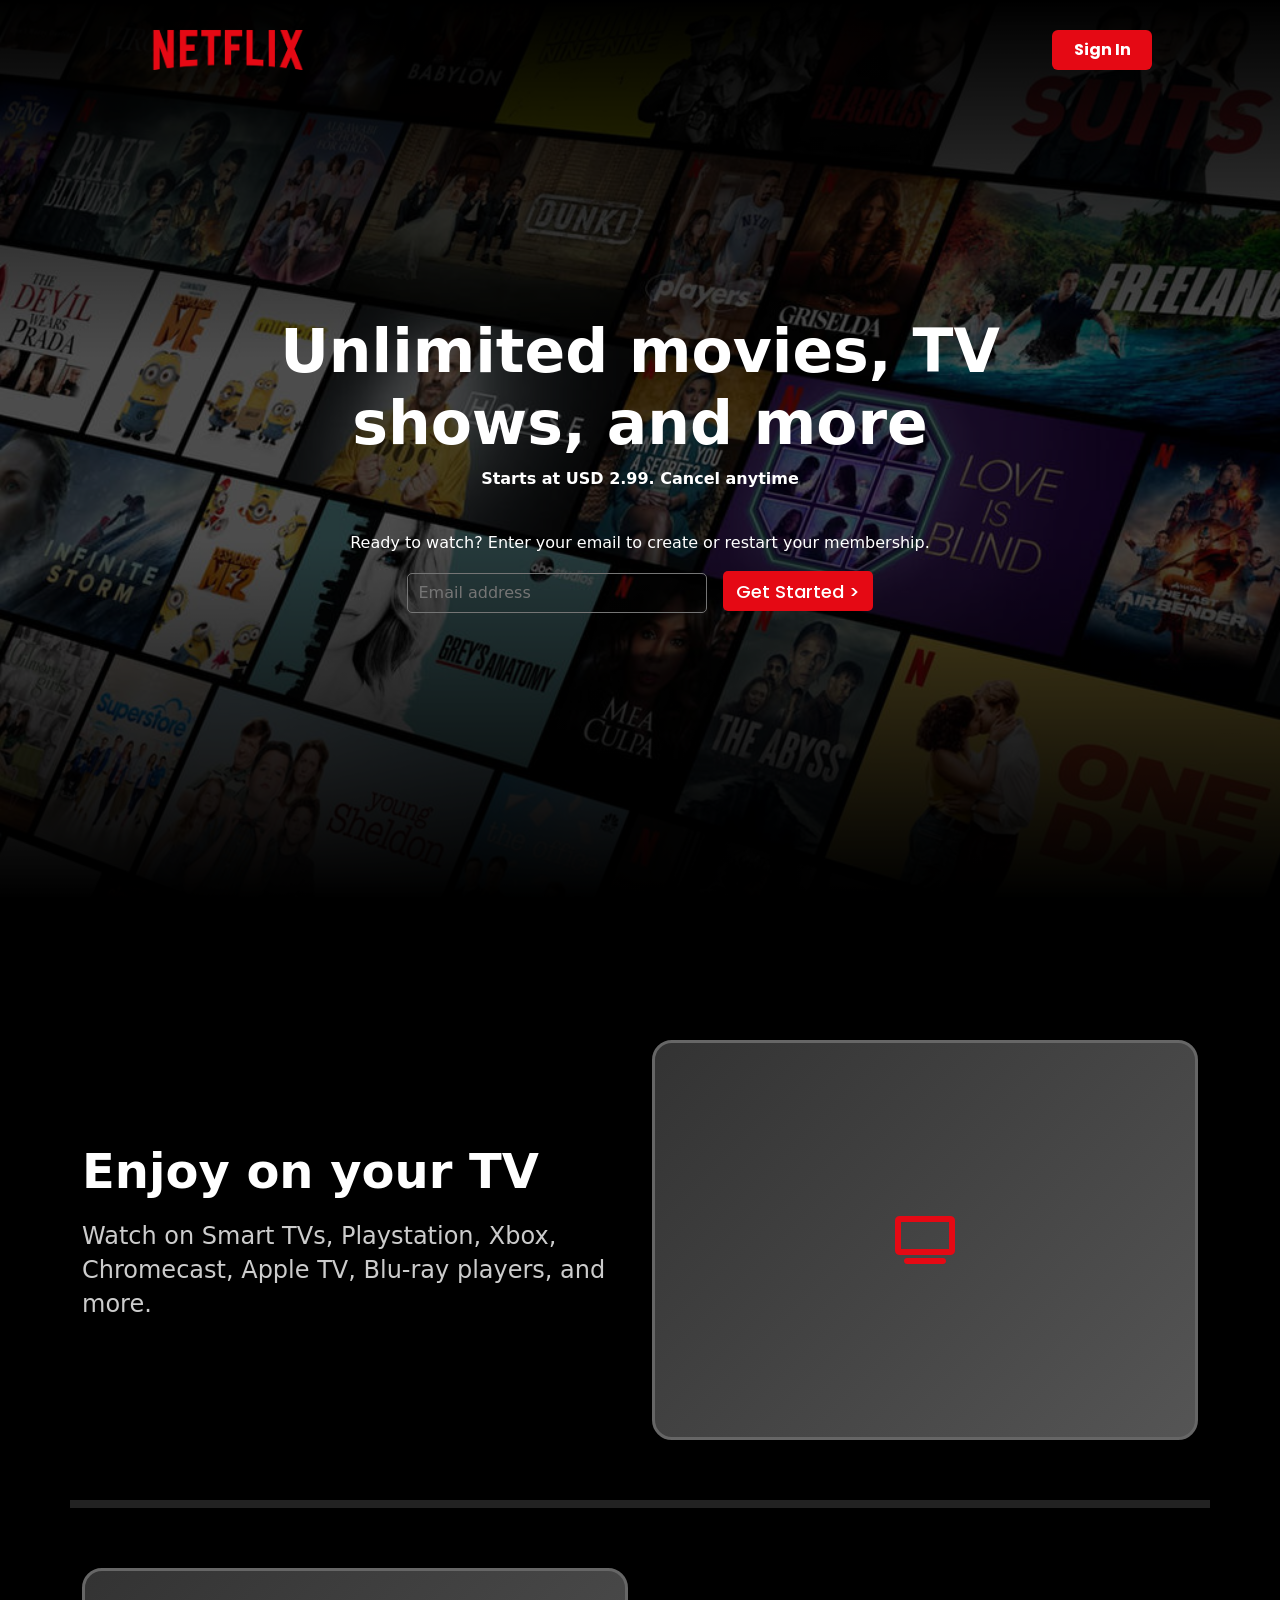
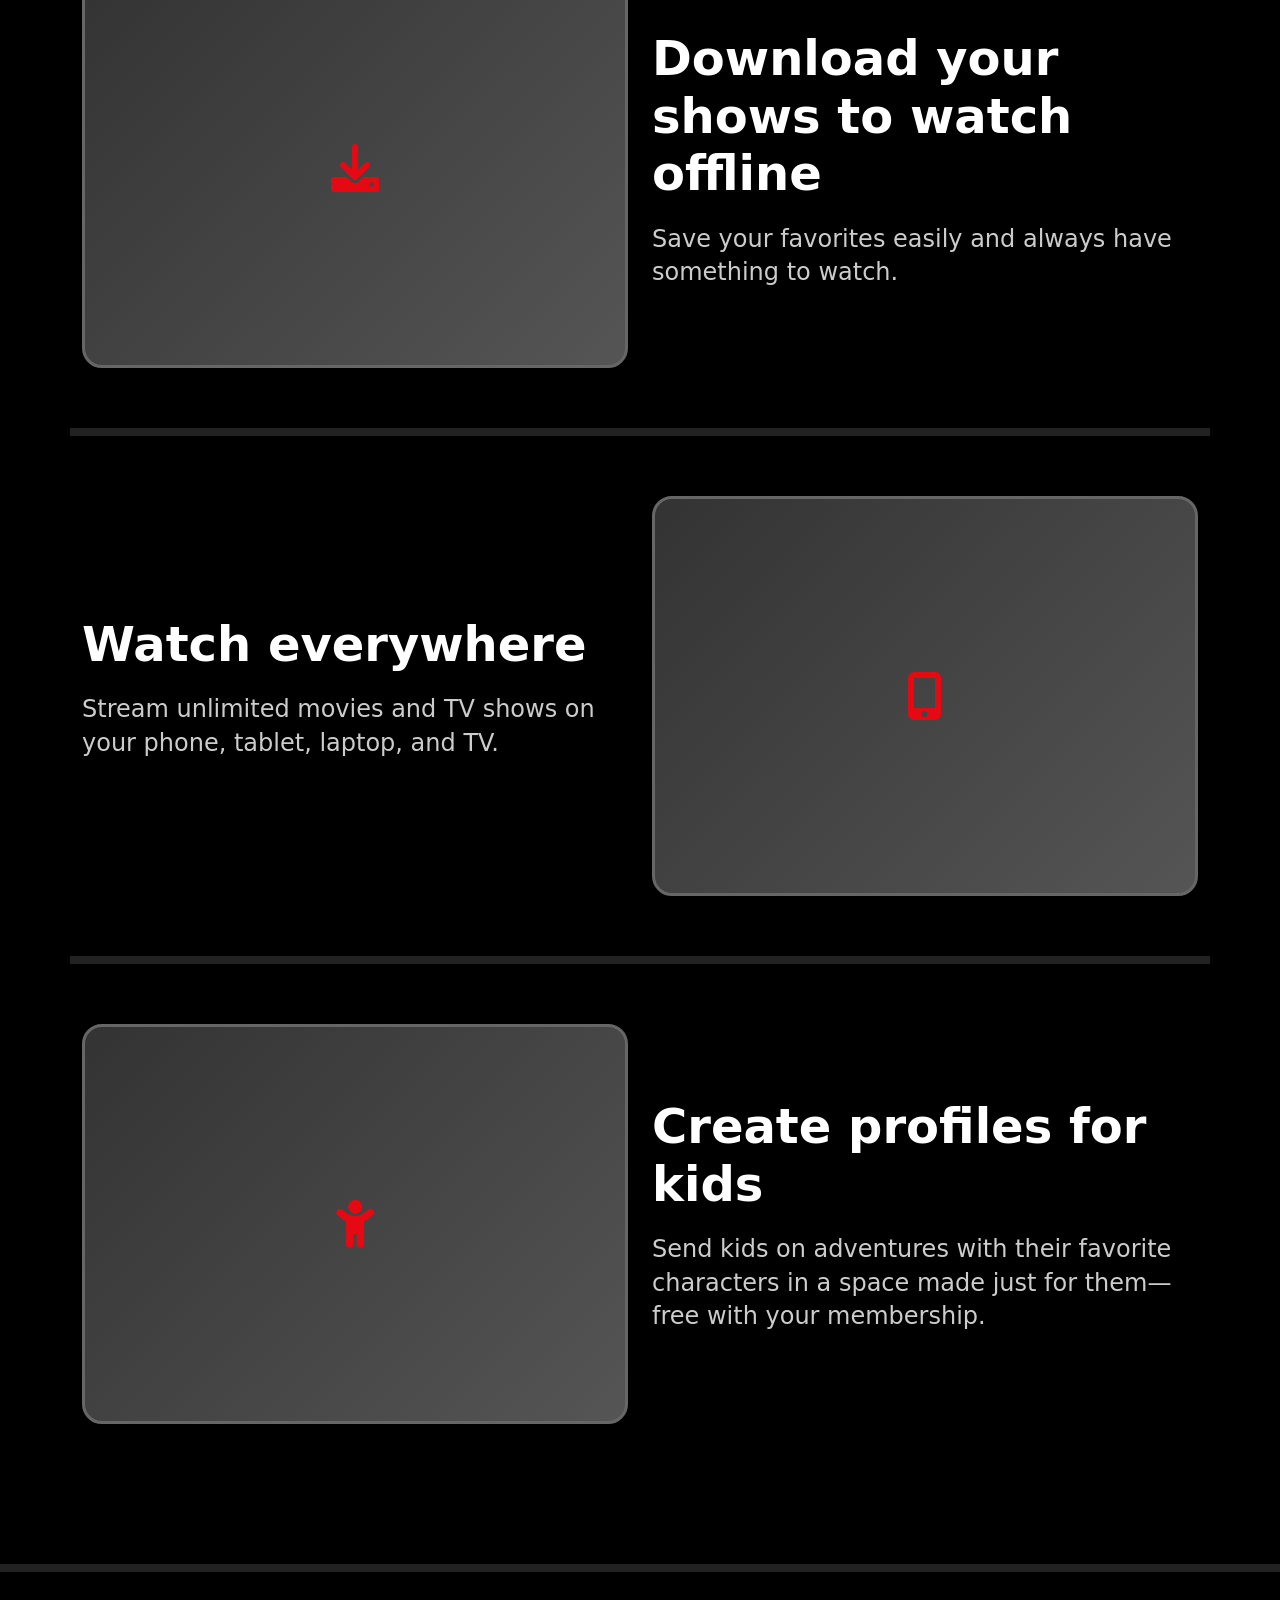
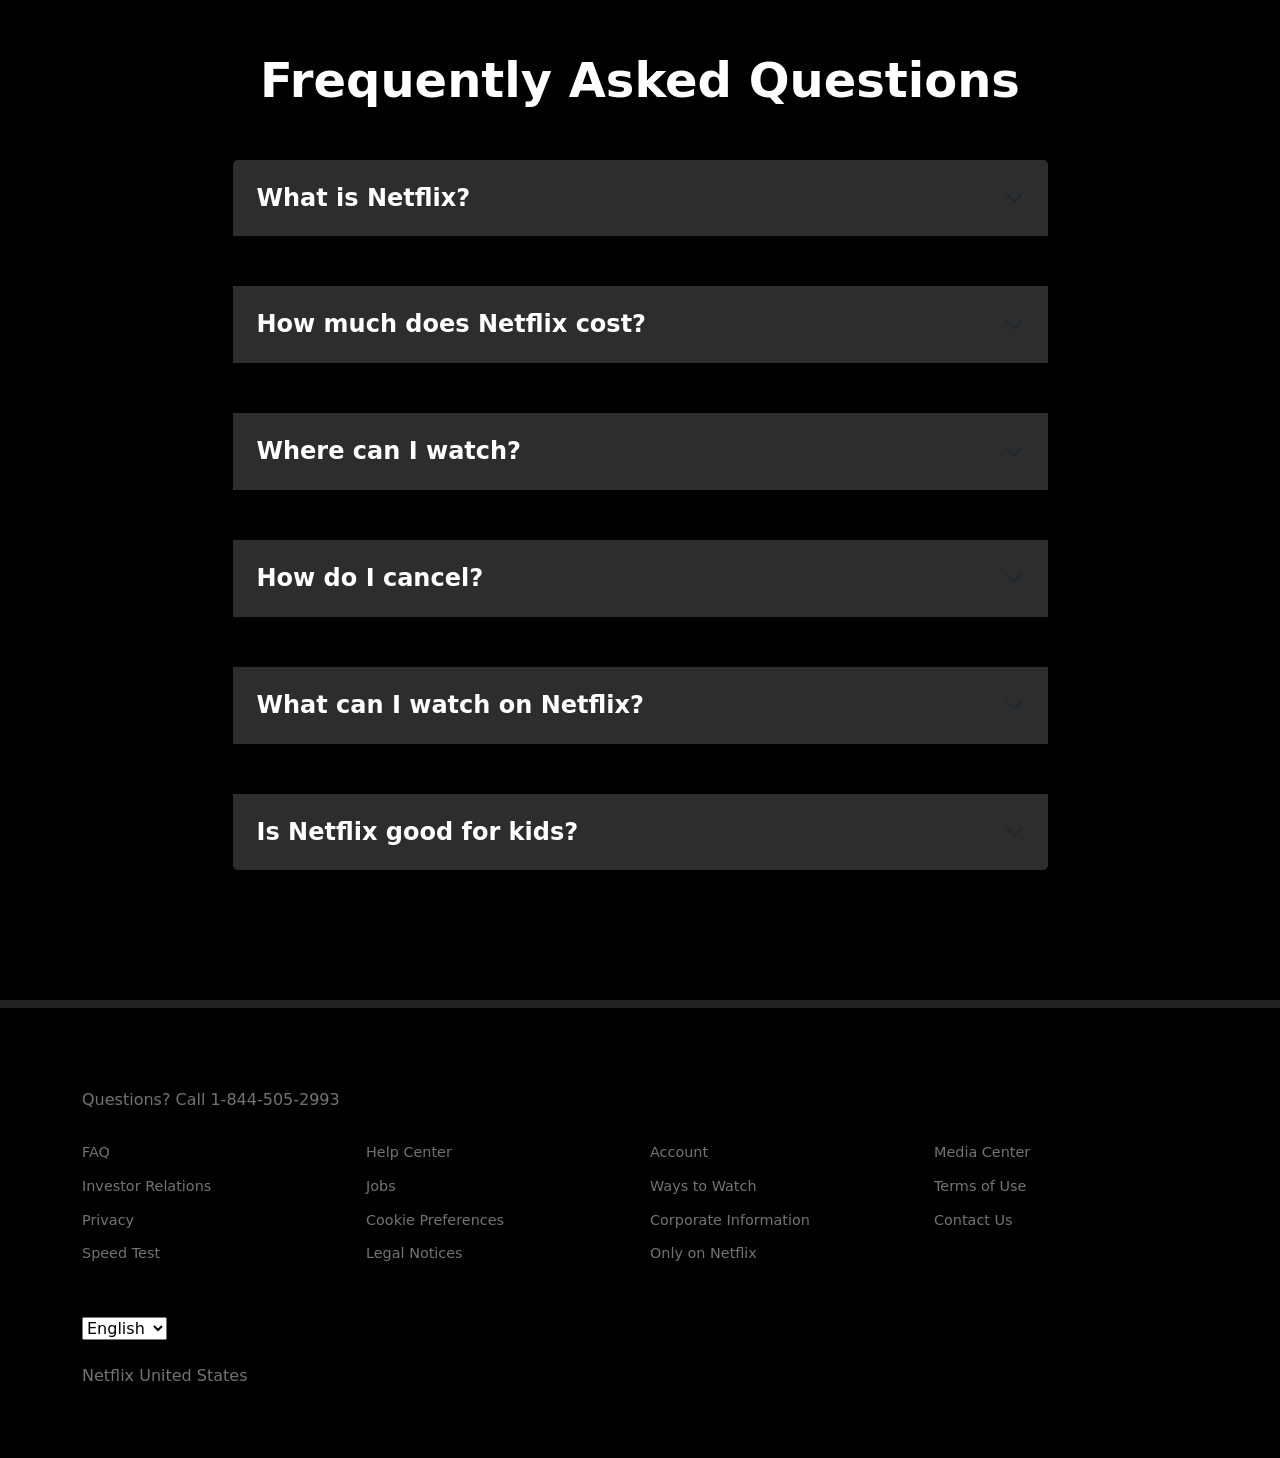
<file: index.html>
<!DOCTYPE html>
<html lang="en">
<head>
    <meta charset="UTF-8">
    <meta name="viewport" content="width=device-width, initial-scale=1.0">
    <link rel="stylesheet" href="styles.css">
    <link href="https://cdn.jsdelivr.net/npm/bootstrap@5.3.7/dist/css/bootstrap.min.css" rel="stylesheet" integrity="sha384-LN+7fdVzj6u52u30Kp6M/trliBMCMKTyK833zpbD+pXdCLuTusPj697FH4R/5mcr" crossorigin="anonymous">
    <title>Netflix</title>
    <link rel="icon" href="images/icon.png">
    <link rel="preconnect" href="https://fonts.googleapis.com">
    <link rel="preconnect" href="https://fonts.gstatic.com" crossorigin>
    <link href="https://fonts.googleapis.com/css2?family=Poppins&display=swap" rel="stylesheet">    
    <link href="https://cdnjs.cloudflare.com/ajax/libs/font-awesome/6.0.0/css/all.min.css" rel="stylesheet">

    <style>
        
        /* FAQ Section */
        .faq {
            background: #000;
            padding: 80px 0;
            border-top: 8px solid #222;
        }

        .faq h2 {
            text-align: center;
            font-size: 3rem;
            font-weight: 900;
            margin-bottom: 50px;
        }

        .accordion {
            max-width: 815px;
            margin: 0 auto 50px;
        }

        .accordion-item {
            background: #2d2d2d;
            border: none;
            margin-bottom: 8px;
        }

        .accordion-button {
            background: #2d2d2d;
            color: #fff;
            border: none;
            padding: 24px;
            font-size: 1.5rem;
            font-weight: 400;
        }

        .accordion-button:not(.collapsed) {
            background: #2d2d2d;
            color: #fff;
            box-shadow: none;
        }

        .accordion-button:focus {
            box-shadow: none;
        }

        .accordion-body {
            background: #2d2d2d;
            color: #fff;
            padding: 24px;
            font-size: 1.5rem;
        }


        
              /* Footer */

        
        .footer {
            background: #000;
            padding: 80px 0 40px;
            border-top: 8px solid #222;
        }

        .footer p {
            color: #737373;
            margin-bottom: 30px;
        }

        .footer-links {
            display: grid;
            grid-template-columns: repeat(auto-fit, minmax(200px, 1fr));
            gap: 20px;
            margin-bottom: 40px;
        }

        .footer-links a {
            color: #737373;
            text-decoration: none;
            font-size: 0.9rem;
            margin-bottom: 12px;
            display: block;
        }

        .footer-links a:hover {
            text-decoration: underline;
        }

        

    </style>
    </head>
<body>

    <div class="main">
        <div class="overlay"></div>
        <div class="overlay2"></div>
        <nav>
            <div class="top-logo">
                <a class="logo"><img src="images/logo.png" alt="Netflix logo"></a>
            </div>
            <div class="search-btn">
                <button class="btn" type="submit">Sign In</button>
            </div>
        </nav>

        <div class="hero-section">
            <h1 class="title">Unlimited movies, TV <br/> shows, and more</h1>
            <p class="sub-title">Starts at USD 2.99. Cancel anytime</p>
            <p class="text">Ready to watch? Enter your email to create or restart your membership.</p>
            <div class="email-input">
                <input type="email" placeholder="Email address">
                <button class="get-start">Get Started  ></button>
            </div>
        </div>


        
    </div>

    <section class="features">
        <div class="container">
            <!-- Feature 1 -->
            <div class="row feature-row align-items-center">
                <div class="col-lg-6 feature-text">
                    <h2>Enjoy on your TV</h2>
                    <p>Watch on Smart TVs, Playstation, Xbox, Chromecast, Apple TV, Blu-ray players, and more.</p>
                </div>
                <div class="col-lg-6 feature-image">
                    <div class="device-mockup">
                        <i class="fas fa-tv"></i>
                    </div>
                </div>
            </div>

            <!-- Feature 2 -->
            <div class="row feature-row align-items-center">
                <div class="col-lg-6 feature-image order-lg-1">
                    <div class="device-mockup">
                        <i class="fas fa-download"></i>
                    </div>
                </div>
                <div class="col-lg-6 feature-text order-lg-2">
                    <h2>Download your shows to watch offline</h2>
                    <p>Save your favorites easily and always have something to watch.</p>
                </div>
            </div>

            <!-- Feature 3 -->
            <div class="row feature-row align-items-center">
                <div class="col-lg-6 feature-text">
                    <h2>Watch everywhere</h2>
                    <p>Stream unlimited movies and TV shows on your phone, tablet, laptop, and TV.</p>
                </div>
                <div class="col-lg-6 feature-image">
                    <div class="device-mockup">
                        <i class="fas fa-mobile-alt"></i>
                    </div>
                </div>
            </div>

            <!-- Feature 4 -->
            <div class="row feature-row align-items-center">
                <div class="col-lg-6 feature-image order-lg-1">
                    <div class="device-mockup">
                        <i class="fas fa-child"></i>
                    </div>
                </div>
                <div class="col-lg-6 feature-text order-lg-2">
                    <h2>Create profiles for kids</h2>
                    <p>Send kids on adventures with their favorite characters in a space made just for them—free with your membership.</p>
                </div>
            </div>
        </div>
    </section>

    <!-- FAQ Section -->
    <section class="faq">
        <div class="container">
            <h2>Frequently Asked Questions</h2>
            
            <div class="accordion" id="faqAccordion">
                <div class="accordion-item">
                    <h2 class="accordion-header">
                        <button class="accordion-button collapsed" type="button" data-bs-toggle="collapse" data-bs-target="#faq1">
                            What is Netflix?
                        </button>
                    </h2>
                    <div id="faq1" class="accordion-collapse collapse" data-bs-parent="#faqAccordion">
                        <div class="accordion-body">
                            Netflix is a streaming service that offers a wide variety of award-winning TV shows, movies and documentaries on thousands of internet-connected devices.
                        </div>
                    </div>
                </div>

                <div class="accordion-item">
                    <h2 class="accordion-header">
                        <button class="accordion-button collapsed" type="button" data-bs-toggle="collapse" data-bs-target="#faq2">
                            How much does Netflix cost?
                        </button>
                    </h2>
                    <div id="faq2" class="accordion-collapse collapse" data-bs-parent="#faqAccordion">
                        <div class="accordion-body">
                            Watch Netflix on your smartphone, tablet, Smart TV, laptop, or streaming device, all for one fixed monthly fee.
                        </div>
                    </div>
                </div>

                <div class="accordion-item">
                    <h2 class="accordion-header">
                        <button class="accordion-button collapsed" type="button" data-bs-toggle="collapse" data-bs-target="#faq3">
                            Where can I watch?
                        </button>
                    </h2>
                    <div id="faq3" class="accordion-collapse collapse" data-bs-parent="#faqAccordion">
                        <div class="accordion-body">
                            Watch anywhere, anytime. Sign in with your Netflix account to watch instantly on the web or on any device.
                        </div>
                    </div>
                </div>

                <div class="accordion-item">
                    <h2 class="accordion-header">
                        <button class="accordion-button collapsed" type="button" data-bs-toggle="collapse" data-bs-target="#faq4">
                            How do I cancel?
                        </button>
                    </h2>
                    <div id="faq4" class="accordion-collapse collapse" data-bs-parent="#faqAccordion">
                        <div class="accordion-body">
                            Netflix is flexible. There are no pesky contracts and no commitments. You can easily cancel your account online in two clicks.
                        </div>
                    </div>
                </div>

                <div class="accordion-item">
                    <h2 class="accordion-header">
                        <button class="accordion-button collapsed" type="button" data-bs-toggle="collapse" data-bs-target="#faq5">
                            What can I watch on Netflix?
                        </button>
                    </h2>
                    <div id="faq5" class="accordion-collapse collapse" data-bs-parent="#faqAccordion">
                        <div class="accordion-body">
                            Netflix has an extensive library of feature films, documentaries, TV shows, anime, award-winning originals, and more.
                        </div>
                    </div>
                </div>

                <div class="accordion-item">
                    <h2 class="accordion-header">
                        <button class="accordion-button collapsed" type="button" data-bs-toggle="collapse" data-bs-target="#faq6">
                            Is Netflix good for kids?
                        </button>
                    </h2>
                    <div id="faq6" class="accordion-collapse collapse" data-bs-parent="#faqAccordion">
                        <div class="accordion-body">
                            The Netflix Kids experience is included in your membership to give parents control while kids enjoy family-friendly TV shows and movies.
                        </div>
                    </div>
                </div>
            </div>
        </div>
    </section>

    <!-- Footer -->
    <footer class="footer">
        <div class="container">
            <p>Questions? Call 1-844-505-2993</p>
            
            <div class="footer-links">
                <div>
                    <a href="#">FAQ</a>
                    <a href="#">Investor Relations</a>
                    <a href="#">Privacy</a>
                    <a href="#">Speed Test</a>
                </div>
                <div>
                    <a href="#">Help Center</a>
                    <a href="#">Jobs</a>
                    <a href="#">Cookie Preferences</a>
                    <a href="#">Legal Notices</a>
                </div>
                <div>
                    <a href="#">Account</a>
                    <a href="#">Ways to Watch</a>
                    <a href="#">Corporate Information</a>
                    <a href="#">Only on Netflix</a>
                </div>
                <div>
                    <a href="#">Media Center</a>
                    <a href="#">Terms of Use</a>
                    <a href="#">Contact Us</a>
                </div>
            </div>

            <select class="language-select mb-4">
                <option>English</option>
                <option>Español</option>
            </select>

            <p>Netflix United States</p>
        </div>
    </footer>


    
    

<script src="https://cdn.jsdelivr.net/npm/bootstrap@5.3.7/dist/js/bootstrap.bundle.min.js" integrity="sha384-ndDqU0Gzau9qJ1lfW4pNLlhNTkCfHzAVBReH9diLvGRem5+R9g2FzA8ZGN954O5Q" crossorigin="anonymous"></script>
</body>
</html>
</file>
<file: styles.css>
*{
    margin: 0px;
    padding: 0px;
    box-sizing: border-box;
}

.main{
    background-image: url("./images/bgimg.jpg");
    background-position: center;
    background-repeat: no-repeat;
    background-size: cover;
    width: 100%;
    height: 100vh;
    position: static;
}

.overlay{
    width: 100%;
    height: 100vh;
    position: absolute;
    z-index: 1;
    background: linear-gradient(to bottom, rgba(0, 0, 0, 1), transparent 40%, transparent 60%, rgba(0, 0, 0, 1));
}

.overlay2{
    width: 100%;
    height: 100vh;
    position: absolute;
    background-color: black;
    opacity: 0.6;
    z-index: 1;
}

nav{
    display: flex;
    justify-content: space-between;
    position: relative;
}

.top-logo img{
    width: 200px;
    height: 100px;
    position: absolute;
    z-index: 2;
    left: 10%;
    cursor: pointer;
}

.search-btn .btn{
    width: 100px;
    height: 40px;
    background-color: #E50914;
    color: white;
    font-weight: 700;
    font-family: "Poppins";
    text-align: center;
    position: absolute;
    z-index: 2;
    right: 10%;
    top: 30px;
    transition: 0.1s ease;
    border: 0;
}

.search-btn .btn:hover{
    background-color: #bb131c;
    color: white;
}

.hero-section{
    text-align: center;
    position: absolute;
    color: white;
    z-index: 3;
    height: 95vh;
    width: 100%;
    top: 35%;
}

.title{
    font-weight: 700;
    font-size: 60px; 
}

.sub-title{
    font-weight: 700;
}

.text{
    font-weight: 300;
    margin-top: 40px;
}

.email-input input{
    width: 300px;
    height: 40px;
    border: 1px solid #757575;
    background-color: transparent;
    color: white;
    padding-left: 10px;
    padding-bottom: 5px;
    padding-top: 3.5px;
    align-items: center;
    border-radius: 5px;
}

.email-input .get-start{
    border: 0;
    height: 40px;
    width: 150px;
    background-color: #E50914;
    color: white;
    margin-left: 10px;
    border-radius: 5px;
    font-size: 18px;
    font-family: "Poppins";
    font-weight: 500;
    transition: 0.1s ease;
}

.email-input .get-start:hover{
    background-color: #bb131c;
    color: white;
}


.col-md-4 img{
    width: 500px;
}



        /* Features Section */
        .features {
            background: #000;
            padding: 80px 0;
        }

        .feature-row {
            padding: 60px 0;
            border-bottom: 8px solid #222;
        }

        .feature-row:last-child {
            border-bottom: none;
        }

        .feature-text h2 {
            font-size: 3rem;
            font-weight: 900;
            margin-bottom: 20px;
        }

        .feature-text p {
            font-size: 1.5rem;
            color: #ccc;
            line-height: 1.4;
        }

        .feature-image {
            display: flex;
            align-items: center;
            justify-content: center;
            position: relative;
        }

        .feature-image img {
            width: 100%;
            height: auto;
            border-radius: 8px;
        }

        .device-mockup {
            width: 100%;
            height: 400px;
            background: linear-gradient(135deg, #333, #555);
            border-radius: 20px;
            display: flex;
            align-items: center;
            justify-content: center;
            color: #e50914;
            font-size: 3rem;
            border: 3px solid #666;
            transition: 0.5s ease;
        }

        .device-mockup:hover{
            color: white;
            cursor: pointer;
        }


        .container h2{
            color: white;
        }

        .accordion-button{
            font-weight: 700 !important;
        }
</file>
